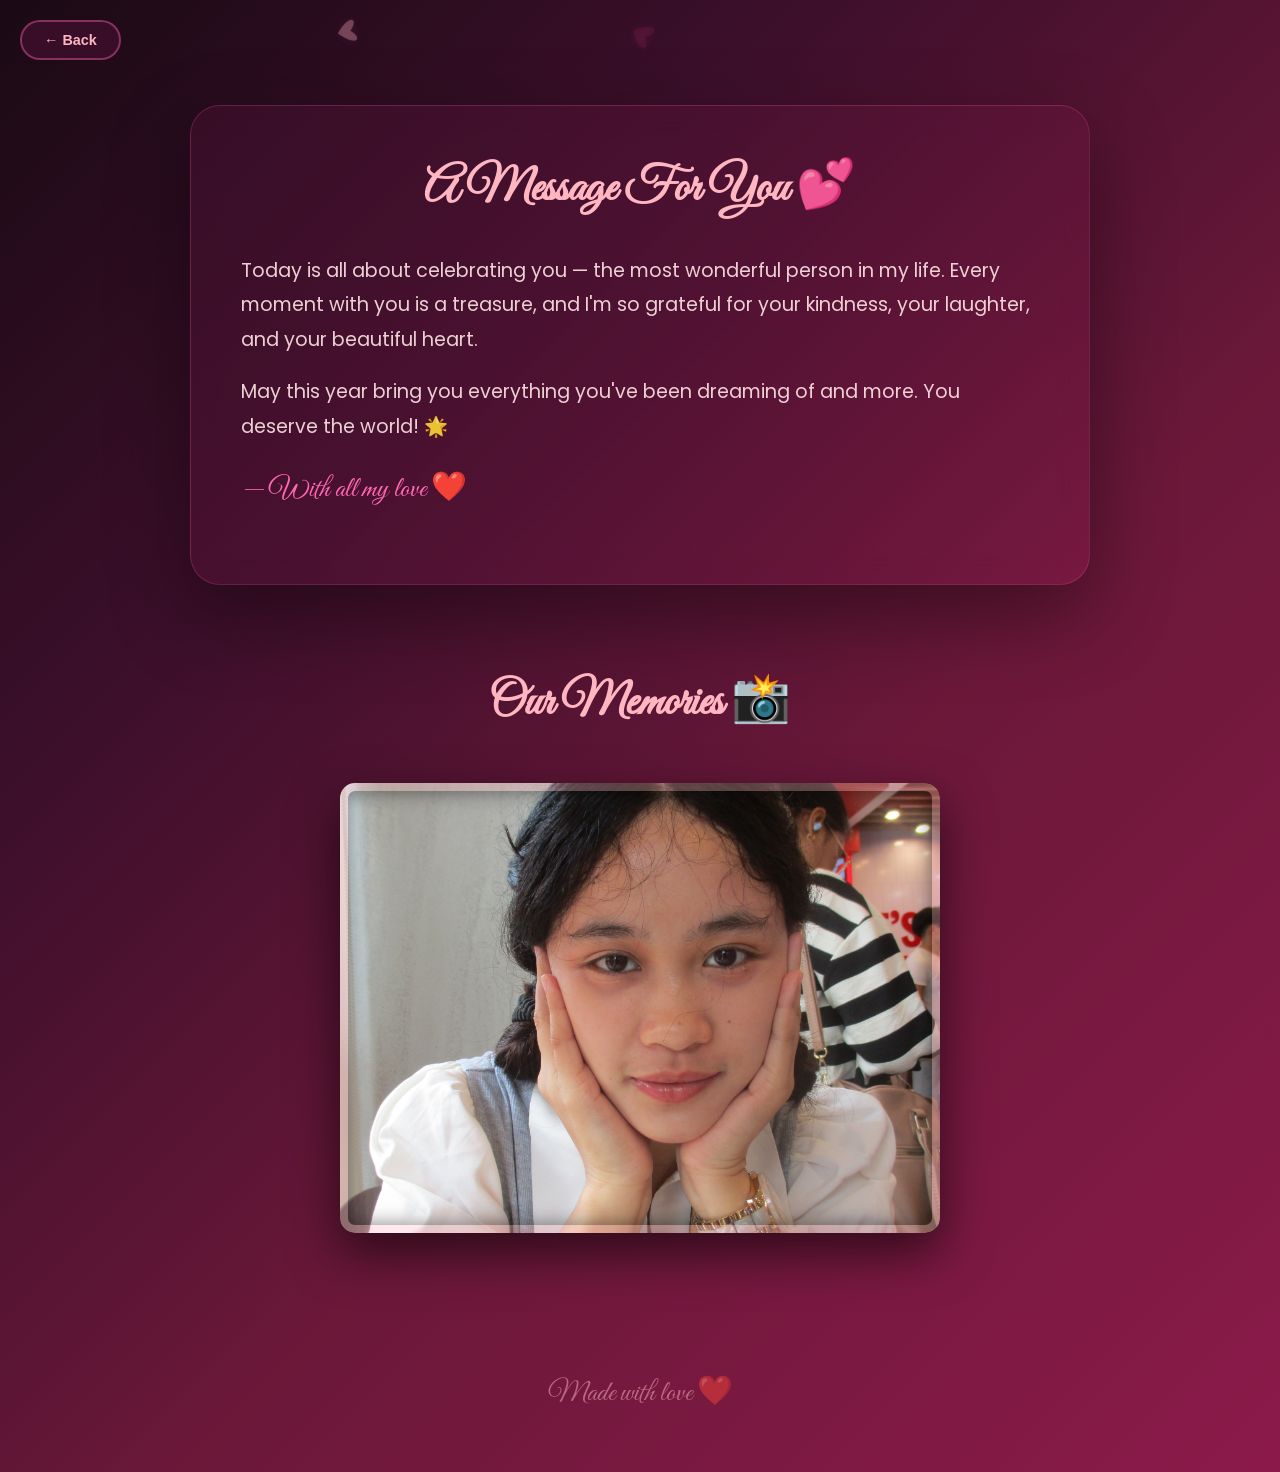
<file: cake.html>
<!DOCTYPE html>
<html lang="en">
<head>
    <meta charset="UTF-8">
    <meta name="viewport" content="width=device-width, initial-scale=1.0">
    <title>Greetings & Memories 💌</title>
    <link href="https://fonts.googleapis.com/css2?family=Great+Vibes&family=Poppins:wght@300;400;600;700&display=swap" rel="stylesheet">
    <link rel="stylesheet" href="cake-style.css">
</head>
<body>
    <canvas id="hearts-canvas"></canvas>
    <button class="back-btn" onclick="window.location.href='index.html'">← Back</button>

    <!-- MESSAGE SECTION -->
    <section class="message-section reveal">
        <div class="msg-card">
            <h2 class="msg-title">A Message For You 💕</h2>
            <div class="msg-text-side">
                <!-- EDIT YOUR MESSAGE HERE -->
                <p>Today is all about celebrating you — the most wonderful person in my life. Every moment with you is a treasure, and I'm so grateful for your kindness, your laughter, and your beautiful heart.</p>
                <p>May this year bring you everything you've been dreaming of and more. You deserve the world! 🌟</p>
                <p class="msg-sign">— With all my love ❤️</p>
            </div>
        </div>
    </section>

    <!-- SLIDESHOW SECTION -->
    <section class="gallery-section reveal">
        <h2 class="gallery-title">Our Memories 📸</h2>
        <div class="slideshow-frame">
            <!-- The slideshow will cycle through images listed in cake-script.js -->
            <img id="slideshow-img" src="photo1.JPG" alt="Memory">
            <div class="frame-border"></div>
        </div>
    </section>

    <footer class="birthday-footer">
        <p class="footer-text">Made with love ❤️</p>
    </footer>

    <script src="cake-script.js"></script>
</body>
</html>
</file>
<file: cake-style.css>
/* ============ BASE (Dark Theme) ============ */
*, *::before, *::after { margin: 0; padding: 0; box-sizing: border-box; }
html { scroll-behavior: smooth; }
body {
    font-family: 'Poppins', sans-serif;
    background: linear-gradient(135deg, #1a0a14 0%, #3d0f2b 30%, #6b1839 60%, #8b1a4a 100%);
    color: #f4e4e4;
    overflow-x: hidden;
    min-height: 100vh;
}

#hearts-canvas {
    position: fixed; top: 0; left: 0;
    width: 100%; height: 100%;
    z-index: 0; pointer-events: none;
}

/* ============ BACK BUTTON ============ */
.back-btn {
    position: fixed; top: 20px; left: 20px;
    background: rgba(61, 15, 43, 0.85); backdrop-filter: blur(10px);
    color: #ffb6c1; border: 2px solid rgba(255,105,180,0.4);
    padding: 10px 22px; border-radius: 30px; cursor: pointer; z-index: 100;
    font-weight: 600; font-size: 0.9rem; transition: all 0.3s ease;
}
.back-btn:hover { background: #8b1a4a; border-color: #ff69b4; transform: scale(1.05); }

/* ============ MESSAGE ============ */
.message-section { min-height: 70vh; display: flex; justify-content: center; align-items: center; padding: 100px 20px 40px; position: relative; z-index: 10; }
.msg-card {
    background: linear-gradient(135deg, rgba(61,15,43,0.7), rgba(139,26,74,0.4)); backdrop-filter: blur(15px);
    border: 1px solid rgba(255,105,180,0.2); border-radius: 30px; padding: 50px;
    max-width: 900px; width: 100%; box-shadow: 0 30px 80px rgba(0,0,0,0.4);
}
.msg-title { font-family: 'Great Vibes', cursive; font-size: clamp(2rem, 5vw, 3rem); color: #ffb6c1; text-align: center; margin-bottom: 35px; }
.msg-text-side p { font-size: 1.2rem; line-height: 1.8; color: rgba(255,228,228,0.9); margin-bottom: 18px; }
.msg-sign { font-family: 'Great Vibes', cursive; font-size: 1.8rem !important; color: #ff69b4 !important; margin-top: 20px; }

/* ============ SLIDESHOW ============ */
.gallery-section { padding: 40px 20px 100px; max-width: 800px; margin: 0 auto; display: flex; flex-direction: column; align-items: center; position: relative; z-index: 10; }
.gallery-title { font-family: 'Great Vibes', cursive; font-size: clamp(2rem, 5vw, 3rem); text-align: center; color: #ffb6c1; margin-bottom: 50px; }

.slideshow-frame {
    position: relative;
    width: 100%; max-width: 600px; aspect-ratio: 4/3;
    background: #000;
    border-radius: 15px;
    box-shadow: 0 20px 50px rgba(0,0,0,0.6);
    overflow: hidden;
}
.slideshow-frame img {
    width: 100%; height: 100%;
    object-fit: cover;
    transition: opacity 1s ease-in-out;
}
.frame-border {
    position: absolute; inset: 0;
    border: 8px solid rgba(255,182,193,0.3);
    border-radius: 15px;
    pointer-events: none;
    box-shadow: inset 0 0 20px rgba(0,0,0,0.5);
}

/* ============ REVEAL ANIMATIONS ============ */
.reveal { opacity: 0; transform: translateY(50px); transition: opacity 0.8s ease, transform 0.8s ease; }
.reveal.visible { opacity: 1; transform: translateY(0); }

/* ============ FOOTER ============ */
.birthday-footer { text-align: center; padding: 40px 20px 60px; position: relative; z-index: 10; }
.footer-text { font-family: 'Great Vibes', cursive; font-size: 1.8rem; color: rgba(255,182,193,0.5); }
</file>
